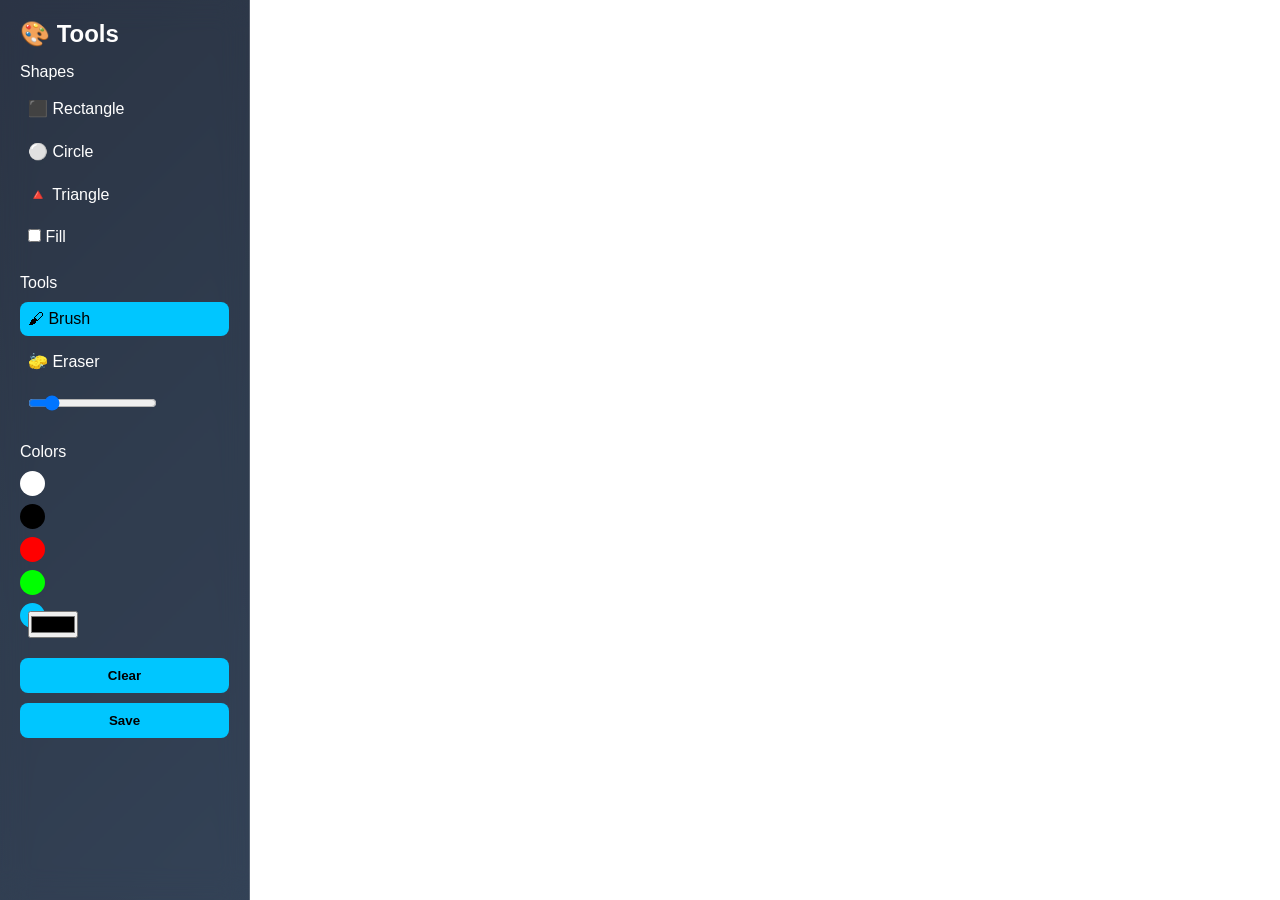
<file: Drawing app/index.html>
<!DOCTYPE html>
<html lang="en">
<head>
  <meta charset="UTF-8">
  <title> Drawing App</title>
  <link rel="stylesheet" href="style.css">
  <meta name="viewport" content="width=device-width, initial-scale=1.0">
  <script src="script.js" defer></script>
</head>

<body>

<div class="app">

  <!-- Sidebar -->
  <section class="tools-board">
    <h2>🎨 Tools</h2>

    <div class="row">
      <label>Shapes</label>
      <ul class="options">
        <li class="option tool" id="rectangle">⬛ Rectangle</li>
        <li class="option tool" id="circle">⚪ Circle</li>
        <li class="option tool" id="triangle">🔺 Triangle</li>
        <li class="option">
          <input type="checkbox" id="fill-color">
          <label for="fill-color">Fill</label>
        </li>
      </ul>
    </div>

    <div class="row">
      <label>Tools</label>
      <ul class="options">
        <li class="option active tool" id="brush">🖌 Brush</li>
        <li class="option tool" id="eraser">🧽 Eraser</li>
        <li class="option">
          <input type="range" id="size-slider" min="1" max="30" value="5">
        </li>
      </ul>
    </div>

    <div class="row colors">
      <label>Colors</label>
      <ul class="options">
        <li class="option"></li>
        <li class="option selected"></li>
        <li class="option"></li>
        <li class="option"></li>
        <li class="option">
          <input type="color" id="color-picker">
        </li>
      </ul>
    </div>

    <div class="row buttons">
      <button class="clear-canvas">Clear</button>
      <button class="save-img">Save</button>
    </div>
  </section>

  <!-- FULL SCREEN CANVAS -->
  <section class="drawing-board">
    <canvas></canvas>
  </section>

</div>

</body>
</html>
</file>
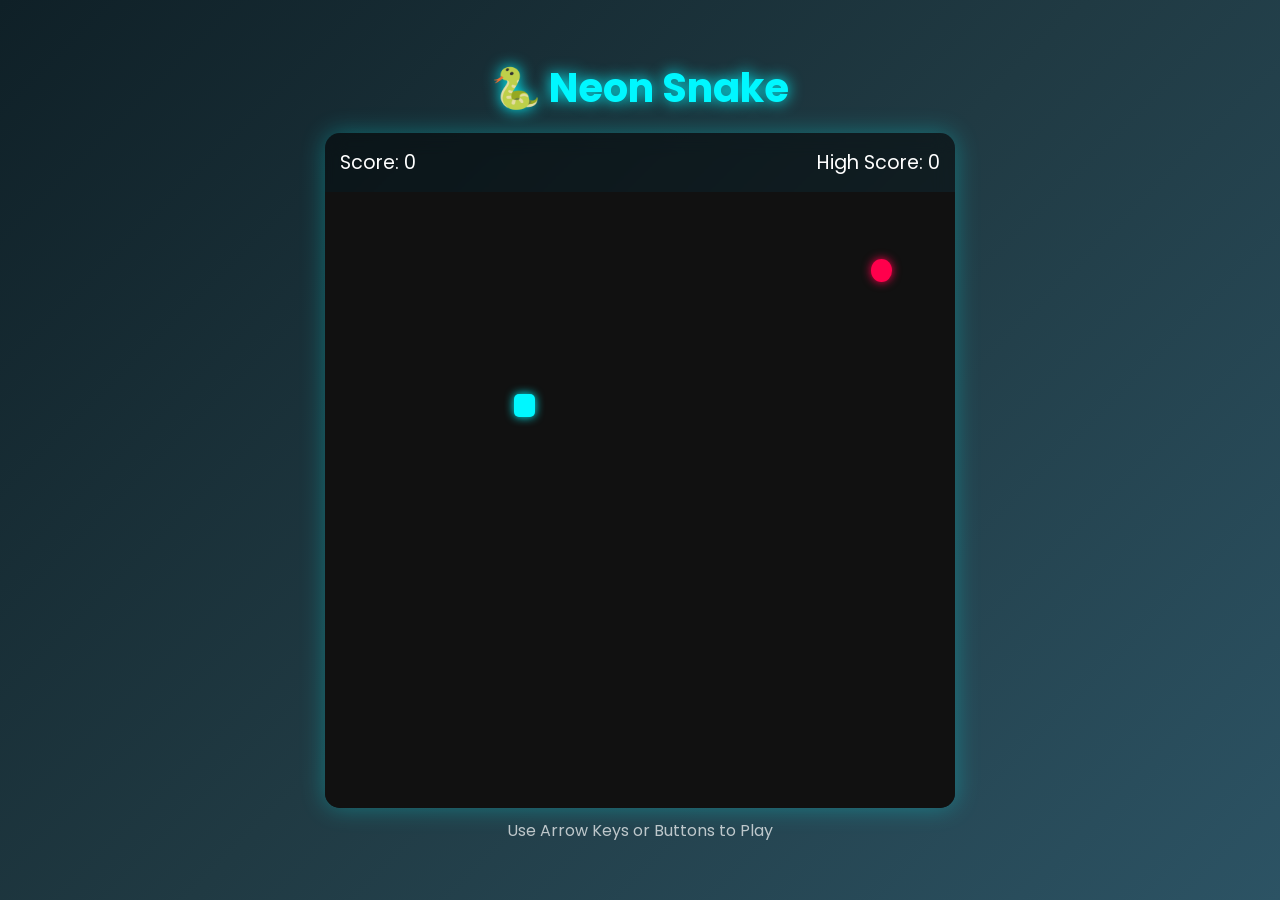
<file: snake game/index.html>
<!DOCTYPE html>
<html lang="en">
<head>
  <meta charset="UTF-8">
  <title>Snake Game</title>
  <link rel="stylesheet" href="style.css">
  <meta name="viewport" content="width=device-width, initial-scale=1.0">

  <!-- Google Font -->
  <link href="https://fonts.googleapis.com/css2?family=Poppins:wght@300;500;700&display=swap" rel="stylesheet">

  <script src="script.js" defer></script>
</head>

<body>

  <div class="container">

    <h1 class="title">🐍 Neon Snake</h1>

    <div class="wrapper">
      <div class="game-details">
        <span class="score">Score: 0</span>
        <span class="high-score">High Score: 0</span>
      </div>

      <div class="play-board"></div>

      <div class="controls">
        <button data-key="ArrowUp">⬆</button>
        <button data-key="ArrowLeft">⬅</button>
        <button data-key="ArrowRight">➡</button>
        <button data-key="ArrowDown">⬇</button>
      </div>
    </div>

    <p class="hint">Use Arrow Keys or Buttons to Play</p>

  </div>

</body>
</html>
</file>
<file: Drawing app/style.css>
* {
  margin: 0;
  padding: 0;
  box-sizing: border-box;
  font-family: 'Poppins', sans-serif;
}

/* FULL SCREEN LAYOUT */
body {
  height: 100vh;
  overflow: hidden;
  background: linear-gradient(135deg, #141e30, #243b55);
}

.app {
  display: flex;
  height: 100vh;
  width: 100vw;
}

/* SIDEBAR */
.tools-board {
  width: 250px;
  padding: 20px;
  background: rgba(255,255,255,0.1);
  backdrop-filter: blur(15px);
  color: white;
  border-right: 1px solid rgba(255,255,255,0.2);
}

.tools-board h2 {
  margin-bottom: 15px;
}

.row {
  margin-bottom: 20px;
}

.row label {
  font-weight: 500;
}

.options {
  list-style: none;
  margin-top: 10px;
}

.option {
  padding: 8px;
  margin-bottom: 8px;
  border-radius: 8px;
  cursor: pointer;
  transition: 0.3s;
}

.option:hover,
.option.active {
  background: #00c6ff;
  color: black;
}

/* COLORS */
.colors .option {
  height: 25px;
  width: 25px;
  border-radius: 50%;
}

.colors .option:nth-child(1){background:#fff;}
.colors .option:nth-child(2){background:#000;}
.colors .option:nth-child(3){background:#ff0000;}
.colors .option:nth-child(4){background:#00ff00;}
.colors .option:nth-child(5){background:#00c6ff;}

/* BUTTONS */
.buttons button {
  width: 100%;
  margin-top: 10px;
  padding: 10px;
  border: none;
  border-radius: 8px;
  cursor: pointer;
  background: #00c6ff;
  color: black;
  font-weight: bold;
  transition: 0.3s;
}

.buttons button:hover {
  background: #0072ff;
  color: white;
}

/* FULLSCREEN CANVAS */
.drawing-board {
  flex: 1;
  position: relative;
}

canvas {
  width: 100%;
  height: 100%;
  display: block;
  cursor: crosshair;
  background: white;
}
</file>
<file: snake game/style.css>
* {
  margin: 0;
  padding: 0;
  box-sizing: border-box;
  font-family: 'Poppins', sans-serif;
}

body {
  height: 100vh;
  display: flex;
  justify-content: center;
  align-items: center;

  background: linear-gradient(135deg, #0f2027, #203a43, #2c5364);
  color: white;
}

.container {
  text-align: center;
}

.title {
  font-size: 2.5rem;
  margin-bottom: 15px;
  color: #00f7ff;
  text-shadow: 0 0 15px #00f7ff;
}

.wrapper {
  width: 70vmin;
  height: 75vmin;
  background: rgba(0,0,0,0.5);
  border-radius: 15px;
  backdrop-filter: blur(10px);
  box-shadow: 0 0 25px rgba(0,255,255,0.3);
  overflow: hidden;
}

.game-details {
  display: flex;
  justify-content: space-between;
  padding: 15px;
  font-size: 1.2rem;
}

.play-board {
  width: 100%;
  height: 100%;
  display: grid;
  grid-template: repeat(30, 1fr) / repeat(30, 1fr);
  background: #111;
}

.play-board .food {
  background: #ff004c;
  border-radius: 50%;
  box-shadow: 0 0 10px #ff004c;
}

.play-board .head {
  background: #00f7ff;
  border-radius: 5px;
  box-shadow: 0 0 10px #00f7ff;
}

.controls {
  display: flex;
}

.controls button {
  flex: 1;
  padding: 10px;
  font-size: 1.2rem;
  border: none;
  background: #222;
  color: white;
  cursor: pointer;
  transition: 0.3s;
}

.controls button:hover {
  background: #00f7ff;
  color: black;
}

.hint {
  margin-top: 10px;
  opacity: 0.7;
}

/* Mobile */
@media (max-width: 768px) {
  .wrapper {
    width: 90vmin;
    height: 100vmin;
  }
}
</file>
